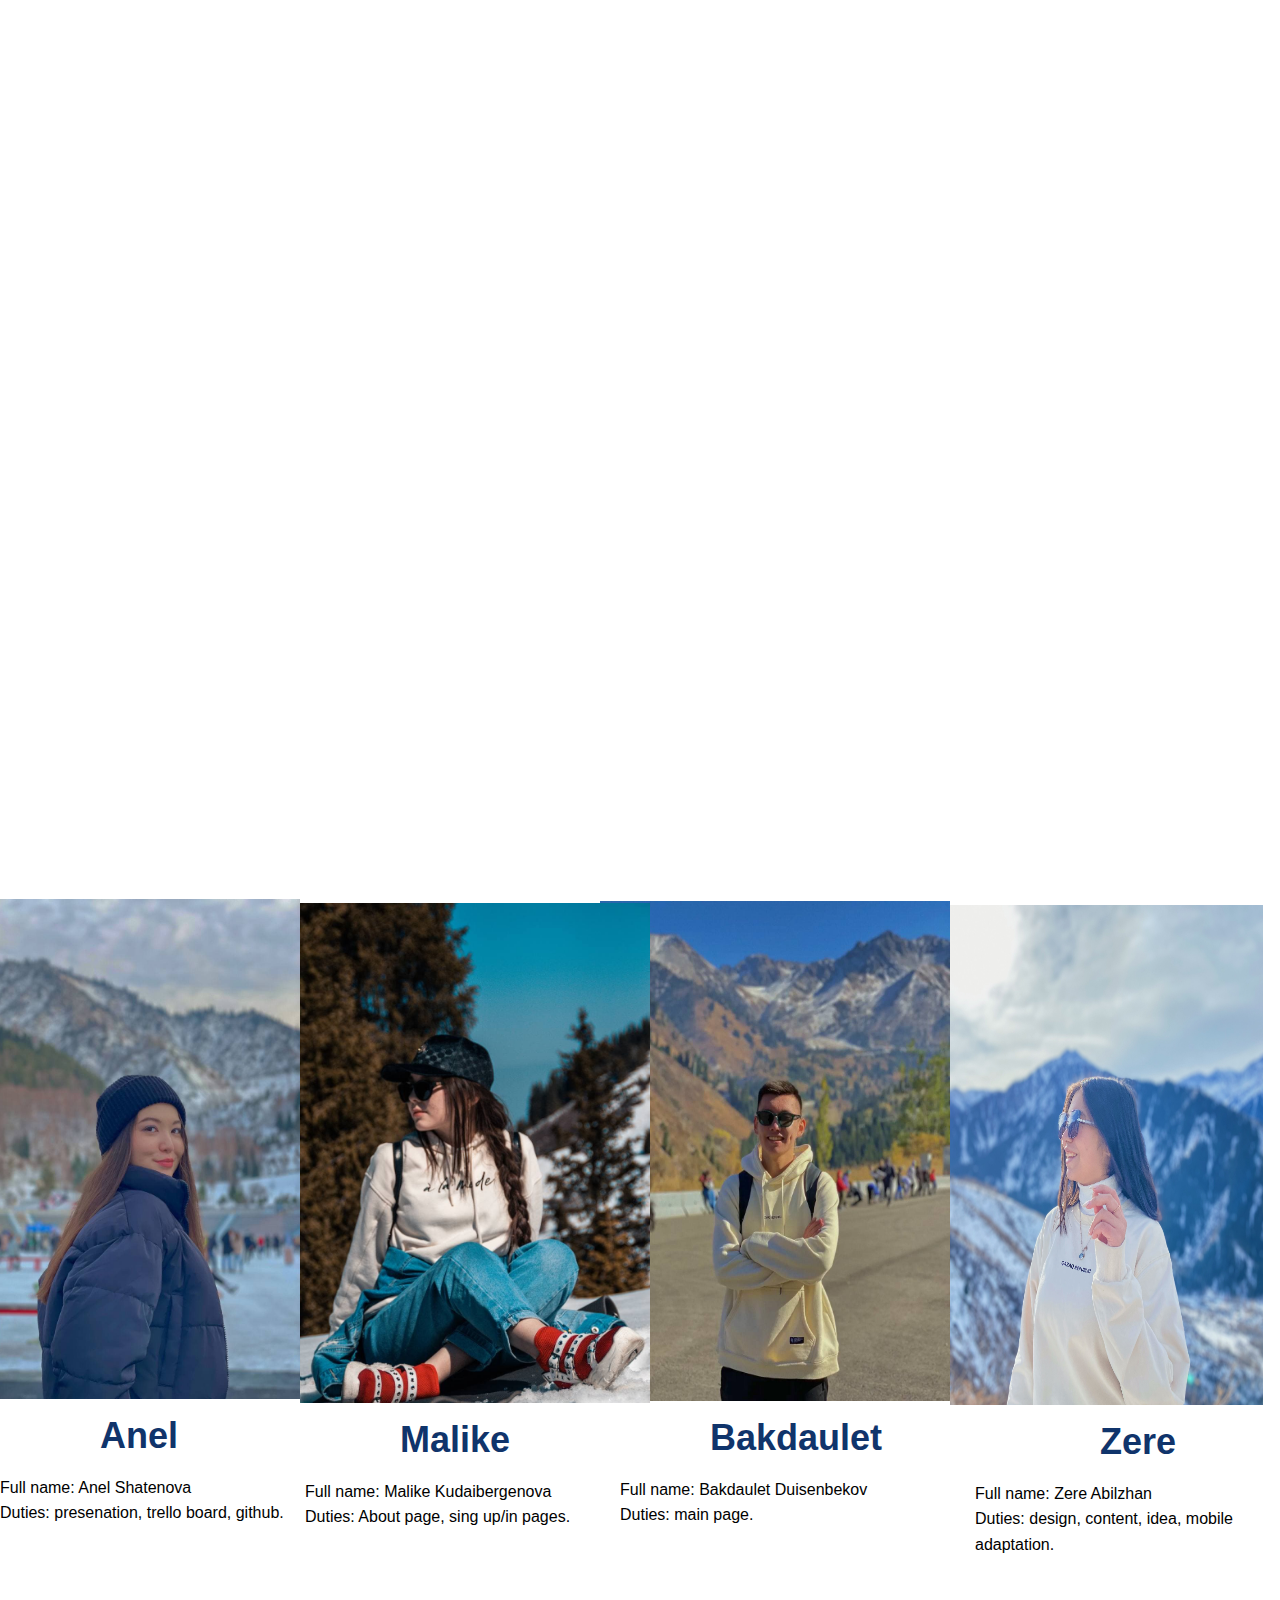
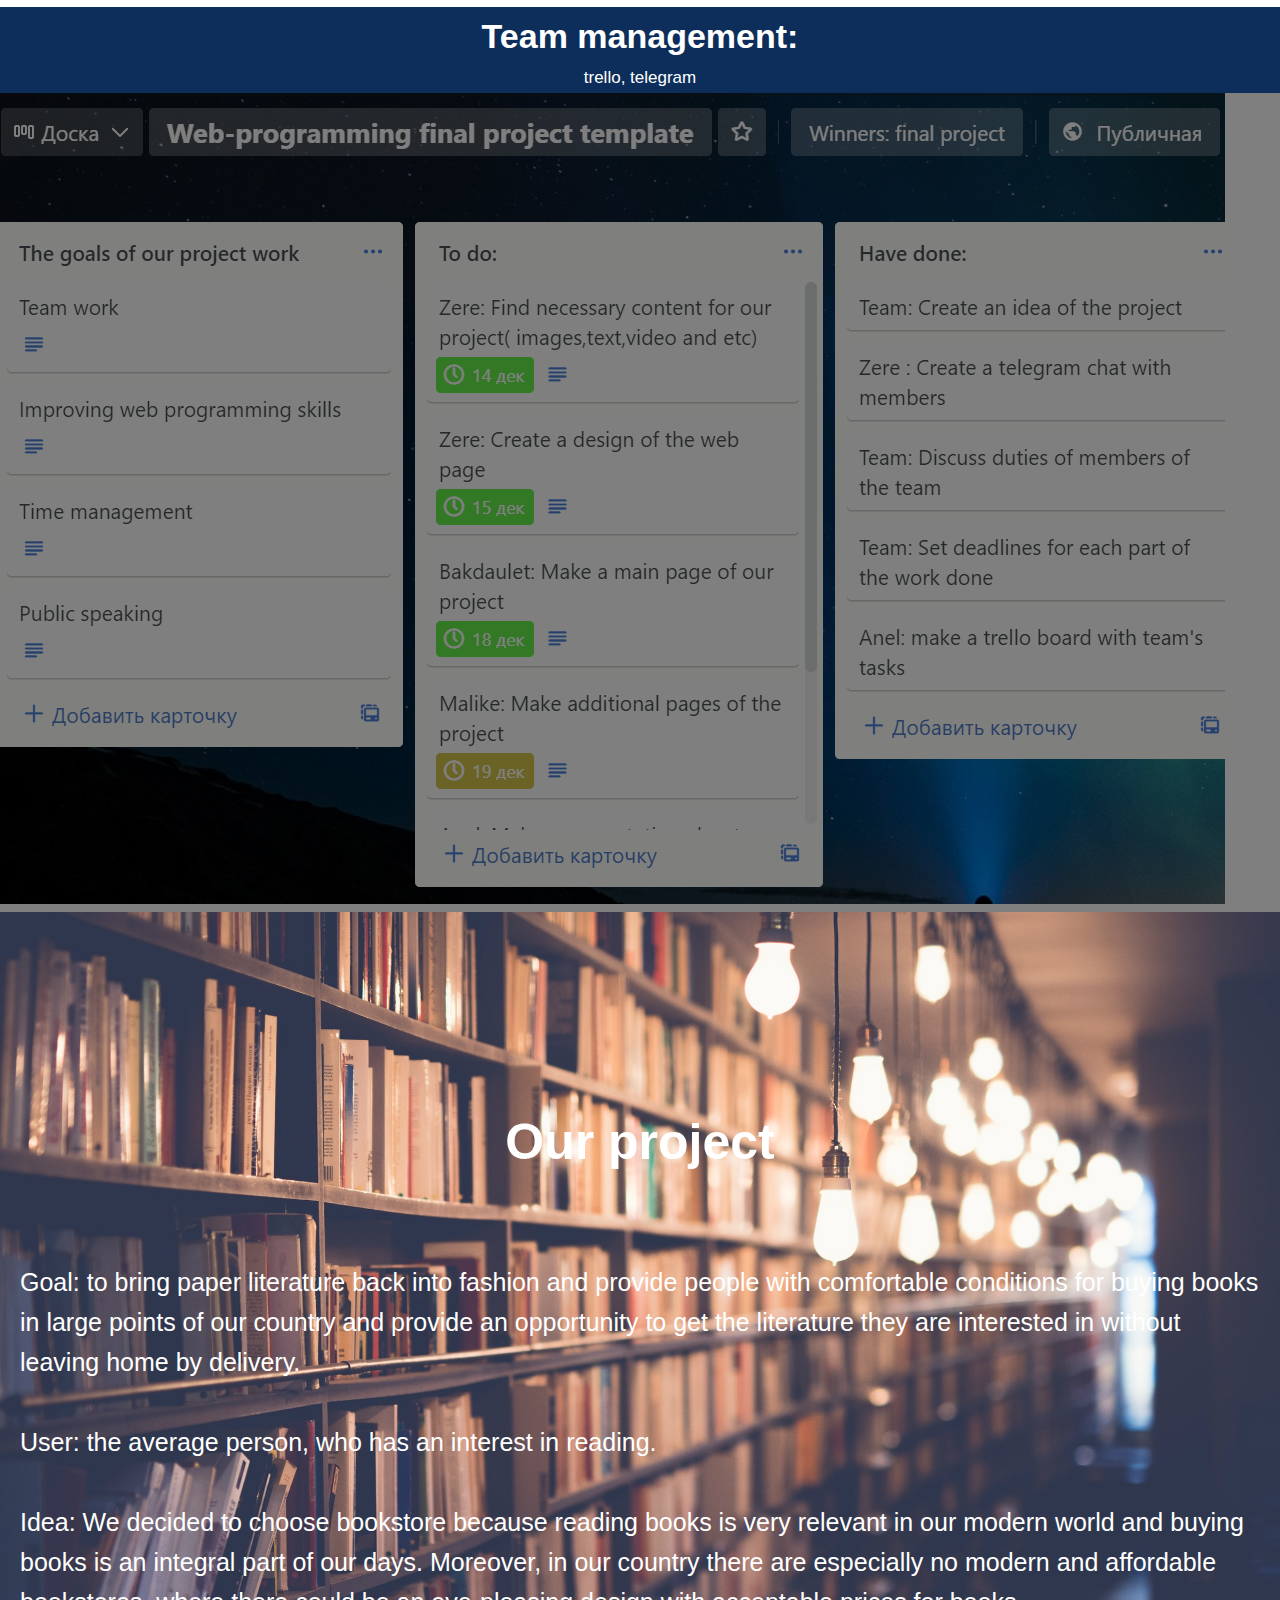
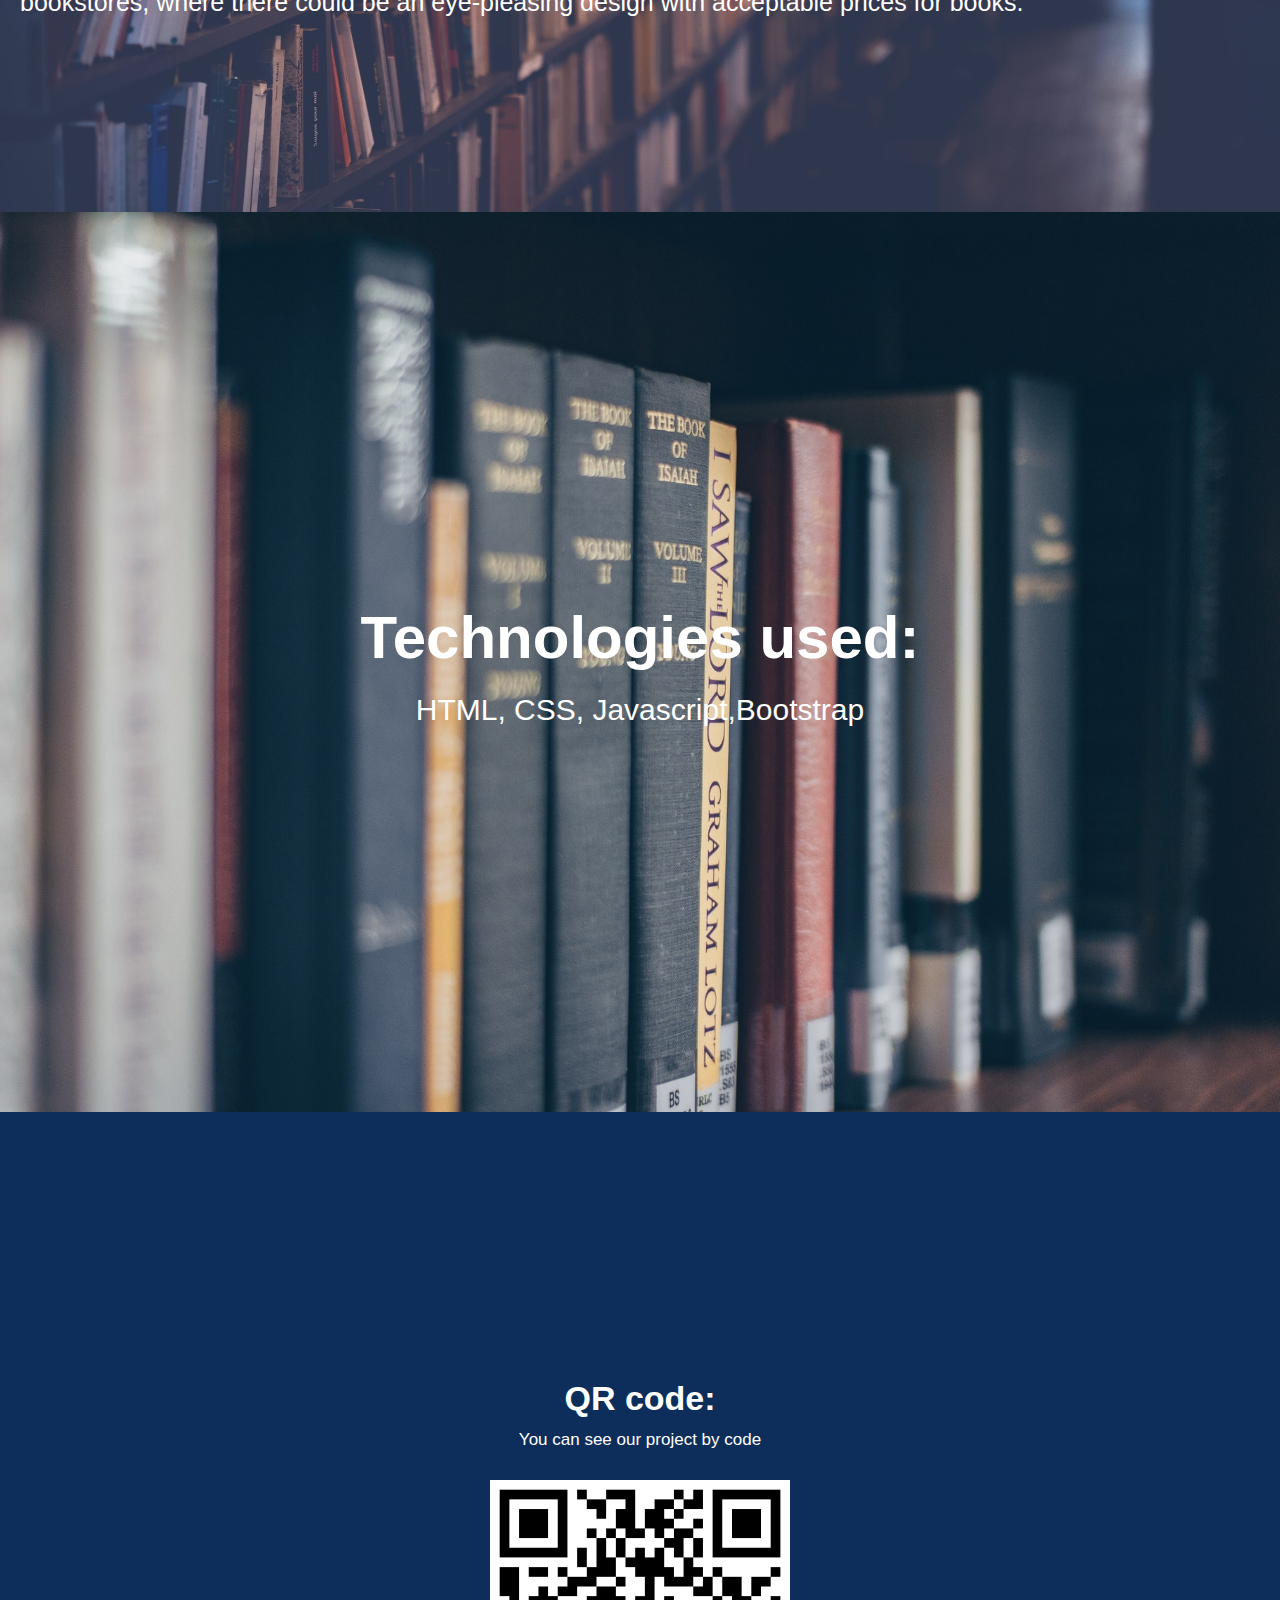
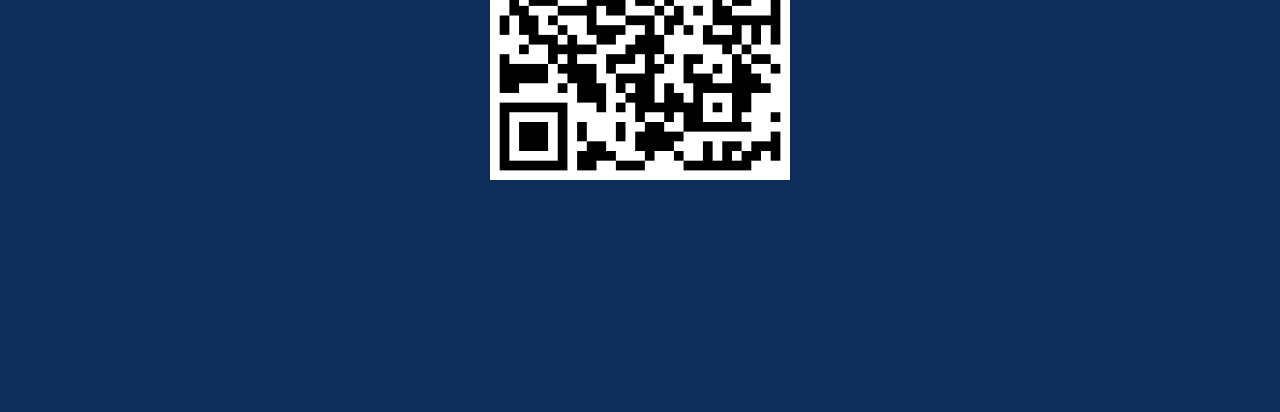
<file: index.html>
<!DOCTYPE html>
<html lang="en">
<head>
    <meta charset="UTF-8">
    <meta http-equiv="X-UA-Compatible" content="IE=edge">
    <meta name="viewport" content="width=device-width, initial-scale=1.0">
    <title>Final project presentation</title>
    <link rel="stylesheet" href="css/style.css">

</head>
<body>
    <header id="showcase">
    <h1>Final project presentation</h1>
    <p>Team "Winners"</p>
    <div class="arrow-7">
        <span></span>
        <span></span>
        <span></span>
    </div>
 </header>
 <div class="photo1">
     <img src="zapaz.jpg"  width="350" height="500" alt="Anel'">
    </div>
     
<div class="name1">
<h1>Anel</h1>
</div>
<div class="info1">
<p>Full name: Anel Shatenova</p>
   <p>Duties: presenation, trello board, github.</p>
</div>
<div class="photo2">
    <img src="photo2.jpg"  width="350" height="500" alt="Anel'">
   </div>
   <div class="name2">
    <h1>Bakdaulet</h1>
    </div>
    <div class="info2">
    <p>Full name: Bakdaulet Duisenbekov</p>
       <p>Duties: main page.</p>
    </div>
    <div class="photo3">
        <img src="photo3.jpg"  width="350" height="500" alt="Anel'">
       </div>
       <div class="name3">
        <h1>Malike</h1>
        </div>
        <div class="info3">
        <p>Full name: Malike Kudaibergenova</p>
           <p>Duties: About page, sing up/in pages.</p>
        </div>
        <div class="photo4">
            <img src="photo4.jpg"  width="313" height="500" alt="Anel'">
           </div>
           <div class="name4">
            <h1>Zere</h1>
            </div>
            <div class="info4">
            <p>Full name: Zere Abilzhan</p>
               <p>Duties: design, content, idea, mobile adaptation.</p>
            </div>
        
    <section id="section-a">
        <h1>Team management:</h1>
        <p>trello, telegram</p>
    </section>

    <div class="cvc">
      <img src="trello.png" alt="trello"> 
    </div>

<div class="project">
     <h1>Our project<br>
         <br>
    </h1>
     <p>Goal: to bring paper literature back into fashion and provide people  with comfortable conditions for buying books in large points of our country and provide an opportunity to get the literature they are interested in without leaving home by delivery.<br>
        <br>
        User: the average person, who has an interest in reading.<br>
        <br>
        Idea: We decided to choose bookstore because reading books is very relevant in our modern world and buying books is an integral part of our days. Moreover, in our country there are especially no modern and affordable bookstores, where there could be an eye-pleasing design with acceptable prices for books.
    
    </p1>
</div>

<div class ="section-b">
    <h1>Technologies used:</h1>
        <p>HTML, CSS, Javascript,Bootstrap</p>
</div>

<div class ="qr"> <br>
    <h1>QR code:
</h1>
        <p>You can see our project by code <br>
        <br>
    </p>
            <img src="qr_code.png" width="300px" height="300px" />
</div>
</file>
<file: css/style.css>
*{
    margin:0;
    padding:0;
  }
  
  body{
    margin:0;
    font-family: -apple-system, BlinkMacSystemFont, 'Segoe UI', Roboto, Oxygen, Ubuntu, Cantarell, 'Open Sans', 'Helvetica Neue', sans-serif;
    font-size:17px;
    color:white;
    line-height:1.6;

  }
  
  #showcase{
    background-image:url('https://images.unsplash.com/photo-1551029506-0807df4e2031?ixlib=rb-1.2.1&ixid=MnwxMjA3fDB8MHxwaG90by1wYWdlfHx8fGVufDB8fHx8&auto=format&fit=crop&w=1034&q=80');
    background-size:cover;
    background-position:center;
    height:100vh;
    display:flex;
    flex-direction:column;
    justify-content:center;
    align-items:center;
    text-align:center;
    padding:0 20px;
  }
  
  #showcase h1{
    font-size:50px;
    line-height:1.2;
  }
  
  #showcase p{
    font-size:20px;
  }
 
.photo1{
   margin-top: -1px;
    margin-left:-50px;
  }
  .name1{
  padding-left:100px;
  font-size: large;
  color: rgb(16, 52, 107);
  font-family: -apple-system, BlinkMacSystemFont, 'Segoe UI', Roboto, Oxygen, Ubuntu, Cantarell, 'Open Sans', 'Helvetica Neue', sans-serif;
  }

.info1{
    padding-top: 10px;
    font-size: medium;
    color: black;
    font-family: -apple-system, BlinkMacSystemFont, 'Segoe UI', Roboto, Oxygen, Ubuntu, Cantarell, 'Open Sans', 'Helvetica Neue', sans-serif;
}

.photo2{
    margin-top:-625px;
     margin-left:600px;
   }

   .name2{
    padding-left:710px;
    font-size: large;
    color: rgb(16, 52, 107);
    font-family: -apple-system, BlinkMacSystemFont, 'Segoe UI', Roboto, Oxygen, Ubuntu, Cantarell, 'Open Sans', 'Helvetica Neue', sans-serif;
    }
  
  .info2{
      padding-top: 10px;
      padding-left: 620px;
      font-size: medium;
      color: black;
      font-family: -apple-system, BlinkMacSystemFont, 'Segoe UI', Roboto, Oxygen, Ubuntu, Cantarell, 'Open Sans', 'Helvetica Neue', sans-serif;
  }

  .photo3{
    margin-top: -625px;
     margin-left:300px;
   }

   .name3{
    padding-left:400px;
    font-size: large;
    color: rgb(16, 52, 107);
    font-family: -apple-system, BlinkMacSystemFont, 'Segoe UI', Roboto, Oxygen, Ubuntu, Cantarell, 'Open Sans', 'Helvetica Neue', sans-serif;
    }
  
  .info3{
      padding-top: 10px;
      padding-left: 305px;
      font-size: medium;
      color: black;
      font-family: -apple-system, BlinkMacSystemFont, 'Segoe UI', Roboto, Oxygen, Ubuntu, Cantarell, 'Open Sans', 'Helvetica Neue', sans-serif;
  }

  .photo4{
    margin-top:-626px;
   padding-left: 150px;
  }

   .name4{
    padding-left:1100px;
    font-size: large;
    color: rgb(16, 52, 107);
    font-family: -apple-system, BlinkMacSystemFont, 'Segoe UI', Roboto, Oxygen, Ubuntu, Cantarell, 'Open Sans', 'Helvetica Neue', sans-serif;
    }
  
  .info4{
    padding-top: 10px;
    padding-left:975px;
    font-size: medium;
    color: black;
    font-family: -apple-system, BlinkMacSystemFont, 'Segoe UI', Roboto, Oxygen, Ubuntu, Cantarell, 'Open Sans', 'Helvetica Neue', sans-serif;
}
      
  .photo4{
    margin-top: -625px;
     margin-left:800px;
   }
  
.arrow-7 {
    margin: 300px auto 10px auto;
    width: 38px;
    height: 100px;
}
.arrow-7 span {
    display: block;
    width: 30px;
    height: 30px;
    border-bottom: 5px solid white;
    border-right: 5px solid white;
    transform: rotate(45deg);
    margin: -5px 0;
    animation: arrow-7 2s infinite;
}
.arrow-7 span:nth-child(2){
    animation-delay: -0.2s;
}
.arrow-7 span:nth-child(3){
    animation-delay: -0.4s;
}
@keyframes arrow-7 {
    0%{
        opacity: 0;
        transform: translate(0,-20px) rotate(45deg);
    }
    50%{
        opacity: 1;
    }
    100%{
        opacity: 0;
        transform: translate(0,20px) rotate(45deg);
    }
}
#section-a{
    margin-top:50px;
    padding:2px;
    background:#0d2e5a;
    color:white;
    text-align:center;
  }

.cvc {
    position: relative;
  }
   
  .cvc::before {
    content: '';
    position: absolute;
    top: 0;
    left: 0;
    right: 0;
    bottom: 0;
    background-color: rgba(0,0,0,0.5);  
    z-index: 1;
  }

.project{
  background-image: url(project1.jpg);
  background-size:cover;
    background-position:center;
    height:100vh;
    display:flex;
    flex-direction:column;
    justify-content:center;
    align-items:center;
    padding:0 20px;
    font-size: 25px;
    font-family: -apple-system, BlinkMacSystemFont, 'Segoe UI', Roboto, Oxygen, Ubuntu, Cantarell, 'Open Sans', 'Helvetica Neue', sans-serif;
  }

  .section-b{
    background-image:url('project.jpg');
    background-size:cover;
    background-position:center;
    height:100vh;
    display:flex;
    flex-direction:column;
    justify-content:center;
    align-items:center;
    text-align:center;
    padding:0 20px;
    font-family: -apple-system, BlinkMacSystemFont, 'Segoe UI', Roboto, Oxygen, Ubuntu, Cantarell, 'Open Sans', 'Helvetica Neue', sans-serif;
    font-size: 30px;
  } 

 .qr{
   background-color: #0d2e5a;
   background-position:center;
    height:100vh;
    display:flex;
    flex-direction:column;
    justify-content:center;
    align-items:center;
    text-align:center;
    padding:0 20px;
 }
</file>
